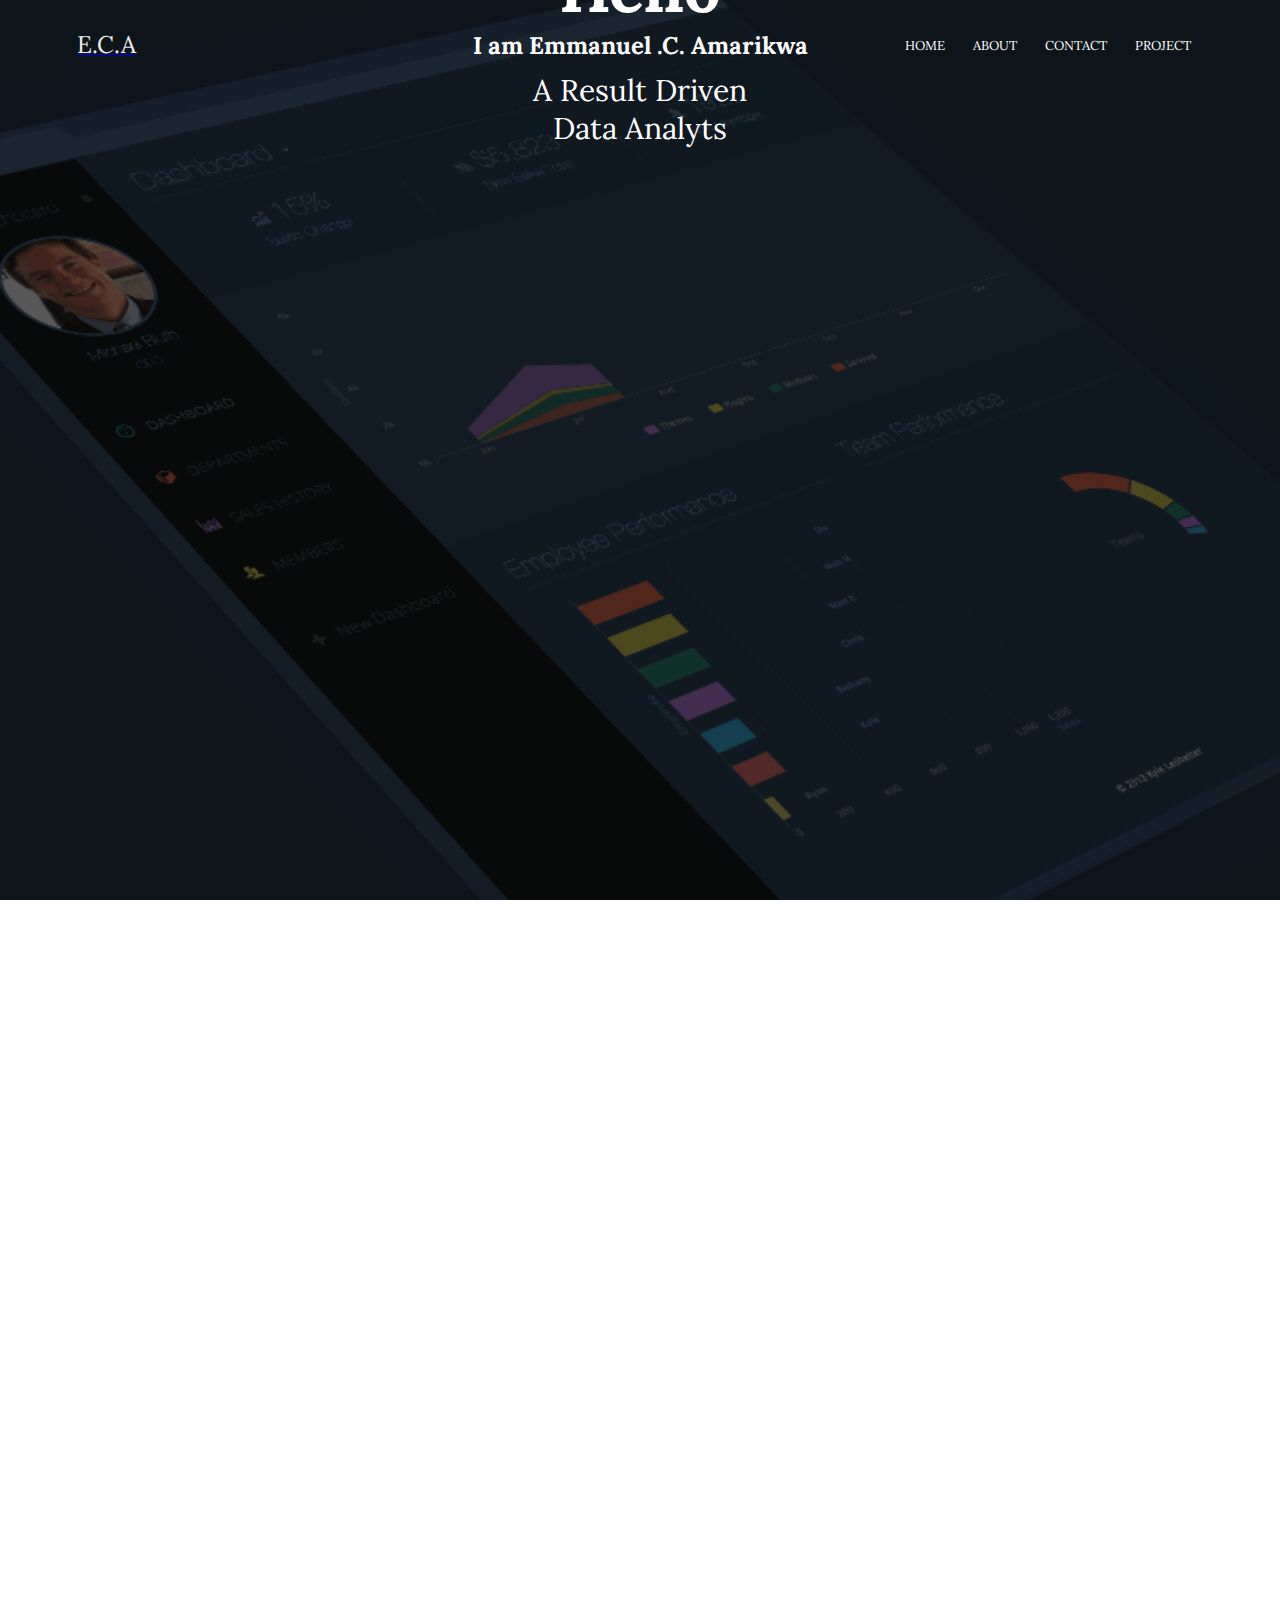
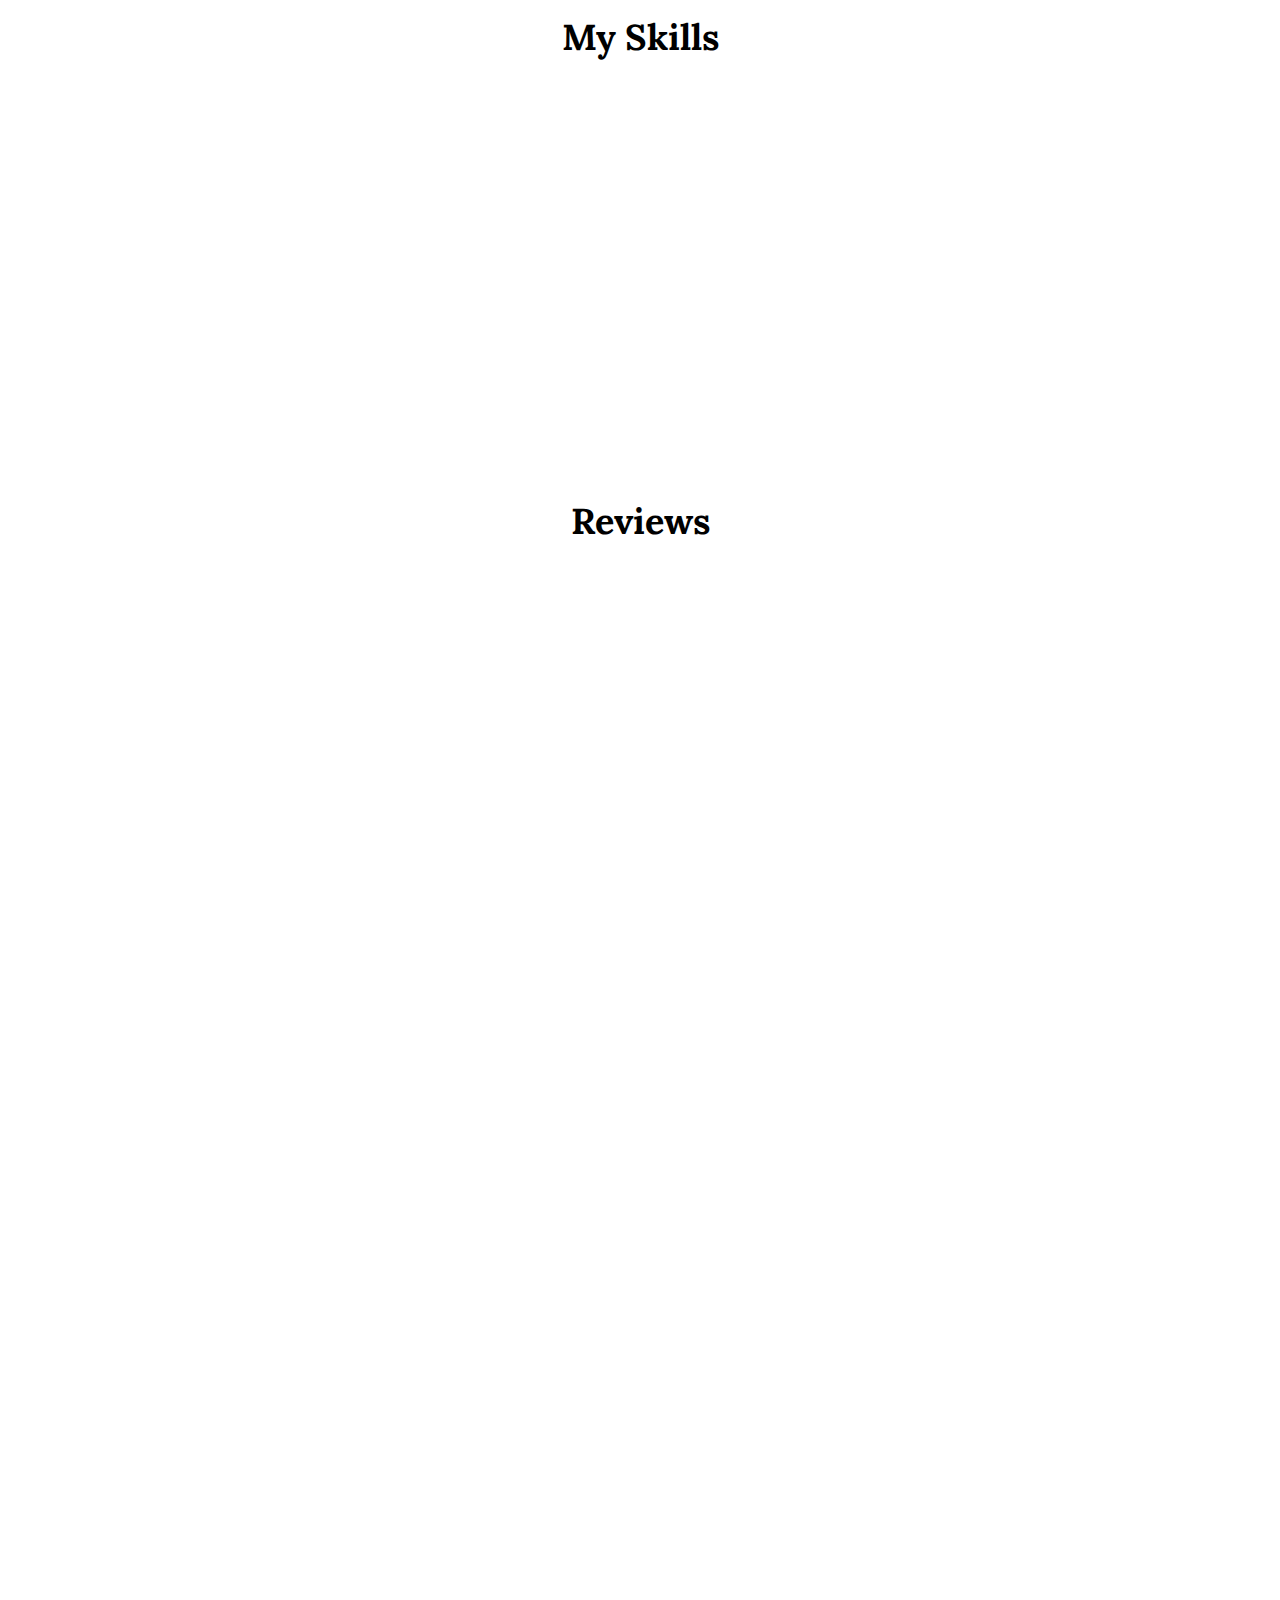
<file: index.html>
<!DOCTYPE html>
<html lang="en">
 <head>
<meta charset="UTF-8">
<meta http-equiv="X-UA-Compatible" content="IE=edge">
<meta name="viewport" content="width=device-width, initial-scale=1.0">
<link
rel="stylesheet"
href="https://cdnjs.cloudflare.com/ajax/libs/font-awesome/6.4.0/css/all.min.css"
integrity="sha512-iecdLmaskl7CVkqkXNQ/ZH/XLlvWZOJyj7Yy7tcenmpD1ypASozpmT/E0iPtmFIB46ZmdtAc9eNBvH0H/ZpiBw=="
crossorigin="anonymous"
referrerpolicy="no-referrer"
 />
<link rel="stylesheet" href="index.css">
<link rel="preconnect" href="https://fonts.googleapis.com">
<link rel="preconnect" href="https://fonts.gstatic.com" crossorigin>
<link href="https://fonts.googleapis.com/css2?family=Lora:ital,wght@1,500&display=swap" rel="stylesheet">
<link rel="stylesheet" href="https://unpkg.com/aos@next/dist/aos.css" />
<title>Document</title>
</head>
<body>

   <section class="header">
    <nav>
    <a href="ham.html"><span>E.C.A</span></a>
        <div class="navlinks" id="navlin">
            <div class="fa"> <i class=" fa fa-times" onclick="hidemenu()"></i></div>
           
            <ul>
                <li><a href="index.html">HOME</a></li>
                <li><a href="about.html">ABOUT</a></li>
                <li><a href="amarikwat@gmail.com">CONTACT</a></li>
                <li><a href="https://runwezt.medium.com/">PROJECT</a></li>
               
            </ul>
        </div>
        <div class="fa">  <i class=" fa fa-bars" onclick="openmenu()"></i></div>
        
    </nav>
    <div class="textbox">
        <h1>Hello</h1>
        <h2>I am Emmanuel .C. Amarikwa </h2>
        <p>A Result Driven <br> Data Analyts <br><br>
        <a href=" https://drive.google.com/file/d/16tXvi_BJkj31EyaNF1qS3DvhcFuwTTXw/view?usp=sharing" class="herobtn"> Download resume </a>
    </div>
     </section>


     <section class="aboutus">
        <div class="row">
          <div class="abt" data-aos="fade-up"     data-aos-easing="ease-in-out">
            <h1>A highly motivated and result oriented</h1>
            <p>
               Data Analyst with a strong Analytics background.
               Proficient in creating impactful data visualization with Power Bi, conducting predictive
                modeling and performing quantitative analysis. Skilled in transforming complex datasets 
                into valuable insights and providing actionable recommendations. Seeking a data analyst role to
                 leverage skills in data analysis and data visualization
               to drive informed business decisions and contribute to organization’s success.</p>
               <a href="about.html" class="herobtn redbtn">projects</a>
          </div>
          <div class="abt" data-aos="fade-up"     data-aos-easing="ease-in-out">
            <img src="assetppp/my pic.jpg" alt="">
          </div>
        </div>
       
       </section>
       
    <section class="subsi"  >
        <h1>My Skills</h1>


            <div class="row">
                <div class="col"data-aos="fade-up"     data-aos-easing="ease-in-out">
                    <h3>Critical Thinking</h3>
                    <p>A problem is created to be solved and proffering solution begins with a mindet. My critical 
                        thinking style isn't just about answers; it's a journey marked by intentional 
                        creativity and a commitment to continuous improvement. 
                    </p>

                </div>
                <div class="col" data-aos="fade-up"     data-aos-easing="ease-in-out">
                    <h3>Problem solving</h3>
                    <p>I approach problems with a "Get it done" mindest. I achieve this by properly understanding the problem, 
                        making adequate research and asking questions where neccesary.
                        </p>

                </div>
                <div class="col" data-aos="fade-up"     data-aos-easing="ease-in-out">
                    <h3>Communication</h3>
                    <p>Through my teaching experience, working on collaborative projects,
                         and leading a team, i understand the cruciality of effective communication.
                         This enables me explain technical concept in a comprehensible manner
                              </p>
                         </div>

                     </div>







    <section class="review">
        <h1>Reviews</h1>
        <div class="row">
            <div class="view" data-aos="fade-up"     data-aos-easing="ease-in-out">
                <img src="assetppp/JARGSLOGO.jpg" alt="">
                <div>
                    <p>Emmanuel has been part of our IT team right from the
                         start and has contributed to our startup growth </p>
                    <h3> Oboh Joshua </h3>
                    <br>
                    <i class="fa-solid fa-star"></i>
                    <i class="fa-solid fa-star"></i>
                    <i class="fa-solid fa-star"></i>
                    <i class="fa-solid fa-star"></i>
                </div>
            </div>

            <div class="view" data-aos="fade-up"     data-aos-easing="ease-in-out">
                <img src="assetppp/4EB0AA28-58ED-44B2-B5FF-626AEB73D4DE.JPG" alt="">
                <div>
                    <p> he work part time at smiletec during that he helped us with our business analysis  </p>
                    <h3> Obinna Justice </h3>
                    <br>
                    <i class="fa-solid fa-star"></i>
                    <i class="fa-solid fa-star"></i>
                    <i class="fa-solid fa-star"></i>
                    <i class="fa-solid fa-star"></i>
                </div>
            </div>
        </div>
    </section>

    <div class="cta" data-aos="fade-up"     data-aos-easing="ease-in-out">
    
        <h2>Contact me for further Inquiry  </h2>
        <br>
        <br>
        <a href= " amarikwat@gmail.com" class="herobtn">Contact Me</a>
        <br>
        <br>
        <br>
        <div class="row7">
        
            <a href="https://twitter.com/runweztt"><i class="fa-brands fa-twitter"></i></a>
            <a href="https://www.instagram.com/runwezt/"><i class="fa-brands fa-square-instagram"></i></a>
            <a href="https://www.linkedin.com/in/emmanuel-amarikwa-361163277?utm_source=share&utm_campaign=share_via&utm_content=profile&utm_medium=android_app"><i class="fa-brands fa-linkedin"></i></a>
            <a href="https://github.com/Runweztt"><i class="fa-brands fa-github"></i></a>
      </div>
    </div>

<!--FOOTER-->
<footer>
   

 <div class="footer1"data-aos="zoom-in-up" >

    
    <h2 class="abt" >About Me</h2>
    <br>
   <p style="color: rgb(82, 81, 81);font-family: Arial, Helvetica, sans-serif;">
    As a seasoned data analyst, I bring a wealth of experience in extracting meaningful 
    insights from complex datasets. I thrive on transforming raw data into actionable
     recommendations that drive informed business decisions. <br> 
    
  </p>


  <div class="row4">
    <ul>
    <li><a href="amarikwat@gmail.com">Contact </a></li>
    <li><a href="index.html">Back to the top</a></li>
    <li><a href="https://runwezt.medium.com/">Project</a></li>
    <li><a href="#">Packages</a></li>
    </ul>
    </div>

  <div class="row4">

    <a href=" https://drive.google.com/file/d/16tXvi_BJkj31EyaNF1qS3DvhcFuwTTXw/view?usp=sharing" class="herobtn"> Download resume </a>

</div>


<div class="row4">


</div>
</div>
</footer>




<script>
 var navlin =document.getElementById("navlin");
 function openmenu(){
    navlin.style.right ="0";
 }
 function hidemenu(){
    navlin.style.right ="-200px";
 }

 const cheta= document.querySelector('.row4')
 for(var i=0;i<cheta.length; i++){
    cheta[1].style.backgroundcolor="red"
 }
 console.log('cheta')

</script>
<script src="https://unpkg.com/aos@next/dist/aos.js"></script>
<script>
AOS.init({
    duration:2000
});
</script>
</body>
</html>
</file>
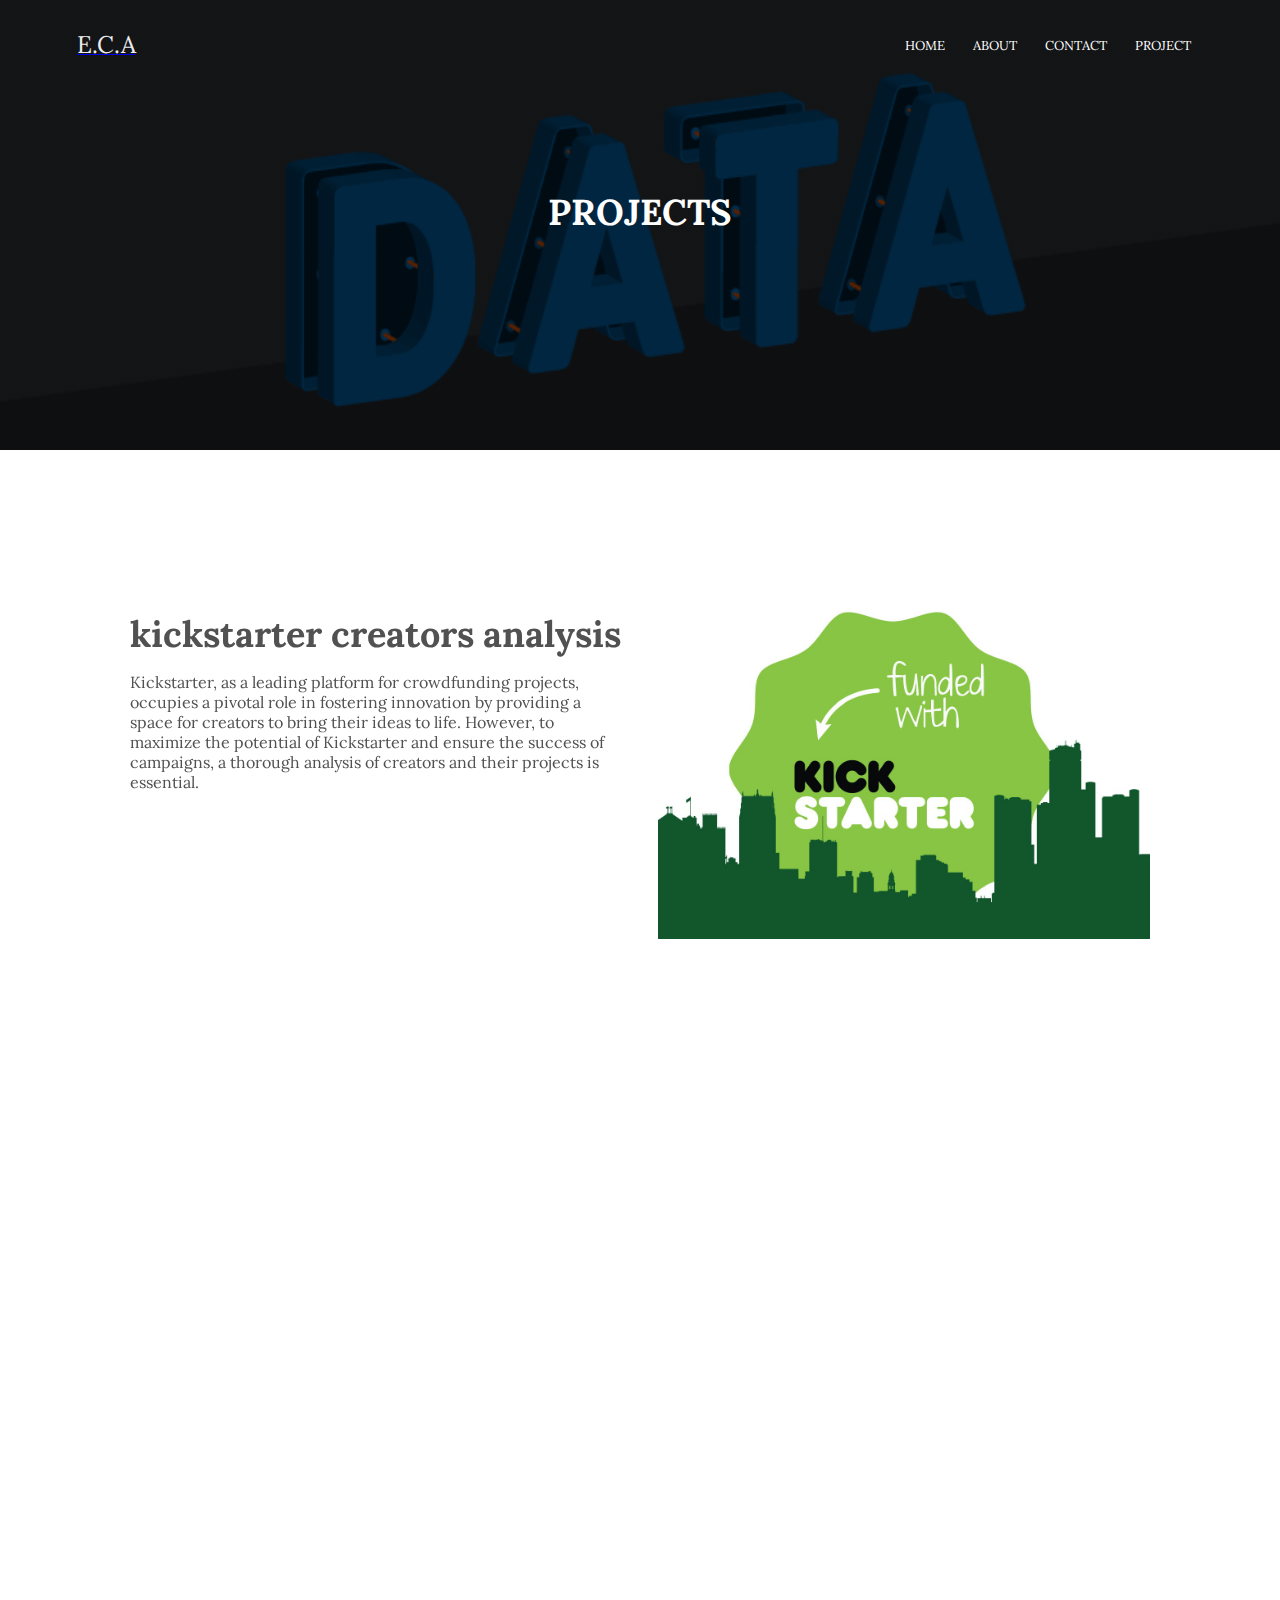
<file: about.html>
<!DOCTYPE html>
<html lang="en">
<head>
    <meta charset="UTF-8">
    <meta http-equiv="X-UA-Compatible" content="IE=edge">
    <meta name="viewport" content="width=device-width, initial-scale=1.0">
    <link
    rel="stylesheet"
    href="https://cdnjs.cloudflare.com/ajax/libs/font-awesome/6.4.0/css/all.min.css"
    integrity="sha512-iecdLmaskl7CVkqkXNQ/ZH/XLlvWZOJyj7Yy7tcenmpD1ypASozpmT/E0iPtmFIB46ZmdtAc9eNBvH0H/ZpiBw=="
    crossorigin="anonymous"
    referrerpolicy="no-referrer"
     />
    <link rel="stylesheet" href="index.css">
    <link rel="preconnect" href="https://fonts.googleapis.com">
<link rel="preconnect" href="https://fonts.gstatic.com" crossorigin>
<link href="https://fonts.googleapis.com/css2?family=Lora:ital,wght@1,500&display=swap" rel="stylesheet">
<link rel="stylesheet" href="https://unpkg.com/aos@next/dist/aos.css" />
    <title>Document</title>
</head>
<body>
    <section class="subhead">
        <nav>
            <a href="ham.html"><span>E.C.A</span></a>
            <div class="navlinks" id="navlin">
                <div class="fa"> <i class=" fa fa-times" onclick="hidemenu()"></i></div>
               
                <ul>
                    <li><a href="index.html">HOME</a></li>
                    <li><a href="about.html">ABOUT</a></li>
                    <li><a href="amarikwat@gmail.com">CONTACT</a></li>
                    <li><a href="https://runwezt.medium.com/">PROJECT</a></li>
                    
                </ul>
            </div>
            <div class="fa">  <i class=" fa fa-bars" onclick="openmenu()"></i></div>
            
        </nav>
        
        <h1>PROJECTS</h1>
     
         </section>


        </section>

        <section class="aboutus">
         <div class="row">
           <div class="abt" data-aos="fade-up"     data-aos-easing="ease-in-out">
             <h1>kickstarter creators analysis</h1>
             <p>
              Kickstarter, as a leading platform for crowdfunding projects, occupies a pivotal role in fostering 
              innovation by providing a space for creators to bring their ideas to life. However, to maximize the
               potential of Kickstarter 
              and ensure the success of campaigns, a thorough analysis of creators and their projects is essential.
               </p>
                <a href=" https://runwezt.medium.com/kickstarter-creators-analysis-68ae4ab14a9d" class="herobtn redbtn">Report Link</a>
           </div>
           <div class="abt" data-aos="fade-up"     data-aos-easing="ease-in-out">
             <img src="assetppp/kick.jpg" alt="">
           </div>
         </div>

        </section>

        <section class="aboutus">
            <div class="row">
              <div class="abt" data-aos="fade-up"     data-aos-easing="ease-in-out">
                <h1>Data cleaning with python </h1>
                <p>
                    Data cleaning is a foundational process in the data science lifecycle and its role cannot
                     be overemphasized when trying to uncover insights and generate reliable answers. More often than not,
                     data will always be dirty in the real world, and data cleaning cannot be completely avoided.
                  </p>
                   <a href="https://github.com/Runweztt/data-cleaning.git" class="herobtn redbtn">Report Link</a>
              </div>
              <div class="abt" data-aos="fade-up"     data-aos-easing="ease-in-out">
                <img src="assetppp/Python-pandas.jpg" alt="">
              </div>
            </div>
   
           </section>
         
     


  <!--FOOTER-->
  <footer>
       

    <div class="footer1"data-aos="zoom-in-up" >

       
       <h2 class="abt" >About Me</h2>
       <br>
      <p style="color: rgb(82, 81, 81);font-family: Arial, Helvetica, sans-serif;">
       As a seasoned data analyst, I bring a wealth of experience in extracting meaningful 
       insights from complex datasets. I thrive on transforming raw data into actionable
        recommendations that drive informed business decisions. <br> 
       
     </p>


     <div class="row4">
       <ul>
       <li><a href="amarikwat@gmail.com">Contact </a></li>
       <li><a href="index.html">Back to the top</a></li>
       <li><a href="#">Project</a></li>
       <li><a href="#">Packages</a></li>
       </ul>
       </div>

     <div class="row4">

       <a href=" https://drive.google.com/file/d/16tXvi_BJkj31EyaNF1qS3DvhcFuwTTXw/view?usp=sharing" class="herobtn"> Download resume </a>

 </div>


   <div class="row4">
 
   
   </div>
   </div>
   </footer>

   
   <script>
     var navlin =document.getElementById("navlin");
     function openmenu(){
        navlin.style.right ="0";
     }
     function hidemenu(){
        navlin.style.right ="-200px";
     }

   </script>
</script>
<script src="https://unpkg.com/aos@next/dist/aos.js"></script>
<script>
  AOS.init({
      duration:2000
  });
</script>
</body>
</html>
</file>
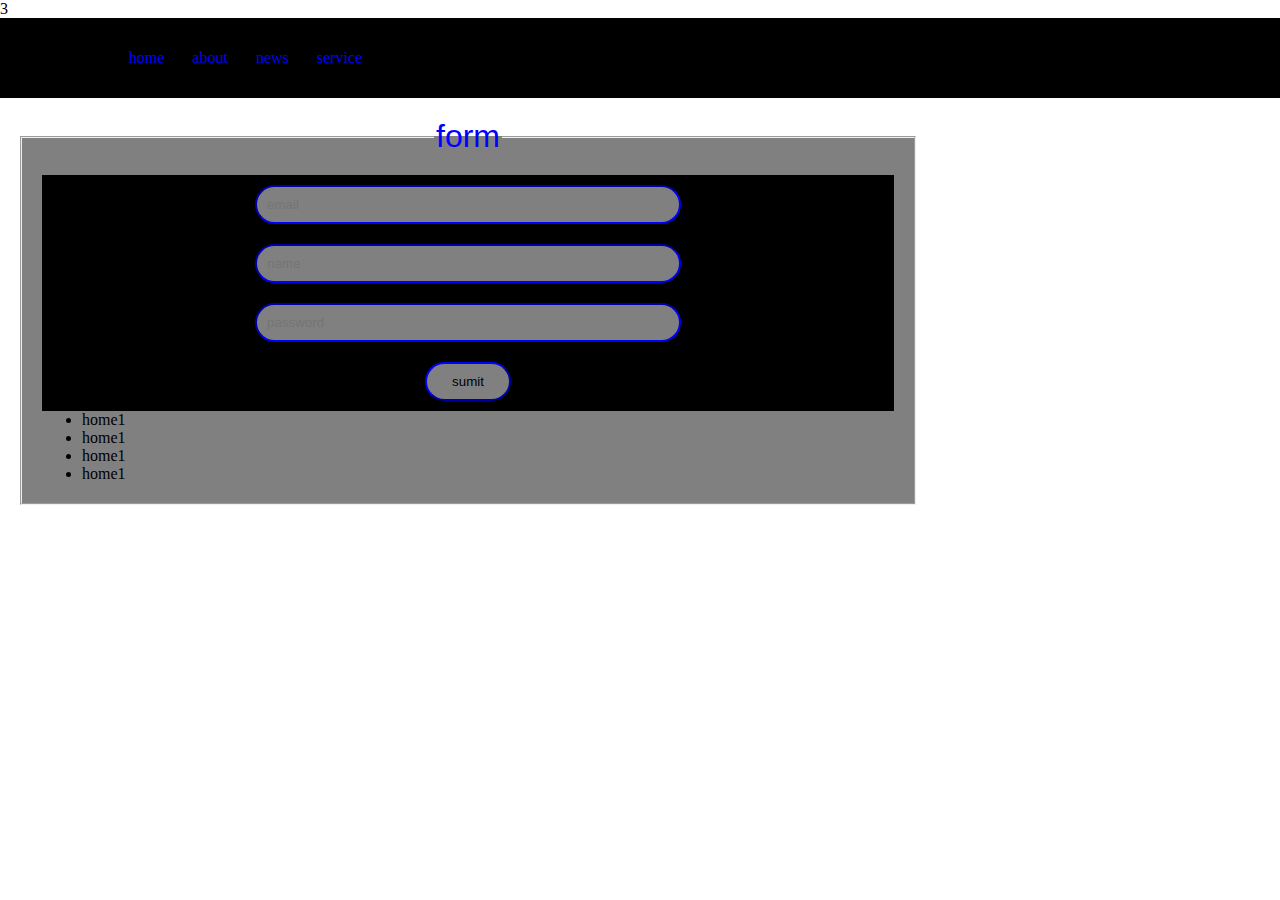
<file: css/form.html>
<!DOCTYPE html>
<html lang="en">
<head>
    <meta charset="UTF-8">
    <meta name="viewport" content="width=device-width, initial-scale=1.0">3
    <link rel="stylesheet" href="form.css">
    <title>Document</title>
</head>
<body>
    <header>
        <nav>
            <ul>
                <li>home</li>
                <li>about</li>
                <li>news</li>
                <li>service</li>
                
            </ul>

        </nav>
    </header>




    <fieldset><legend>form</legend>

        <form class="ss" id=" myform" action="">
            <div class="msg"></div>
            <input type="text" placeholder="email">
            <input type="text" placeholder="name">
            <input type="password" placeholder="password">
            <input class="btn" type="button" value="sumit">

        </form>

        
        <ul class="items">
          <li class="item"> home1</li>
          <li class="item"> home1</li>
          <li class="item"> home1</li>
          <li class="item"> home1</li>
             
        </ul>




    </fieldset>

    <script>
        // using for loop to to get set of result on the list item 

        const items= document.querySelector('.item');
         for(i=0; i<items.length; i++){
            items[i].style.fontsize="2rem"
         }
         console.log(items)

        
        
// 
// dom
//            const items =document.querySelectorAll('.item')
//            items.forEach((item) => console.log(items))

//         //    changing things in the dom 

//         const ul = document.querySelector(".items");
//         // ul.remove()
//         ul.children[2].textContent="cheta"
//         ul.children[1].innerHTML="ride";
//         // adding something to the dom and removing 


//     //    chaning in css using js 
//         // const btn = document.querySelector('.btn')
//         // btn.style.background='red';
       

//         // addEventListener
//         const btn =document.querySelector('.btn')
//         btn.addEventListener('click', (e) =>{
//             console.log('click')
//         })


//         const myform= document.querySelector('#myform') ;
//         const nameinput= document.querySelector('#name');
//         const emailinput= document.querySelector('#email');
//         const msg= document.querySelector('#msg');
//         const user= document.querySelector('#user');

//         myform.addEventListener('submit',onsubmit);
//         function onsubmit(e){
//             e.preventDefault();
//             if(nameinput.value ===''||emailinput.value===''){
//                 msg.classList.add('error');
//                 msg.innerHTML='please enter all field';

//                 setTimeout(() =>msg.remove(),3000)

//             } else  {
//                 console.log('success');
//             }    
//         }


    </script>
    </script>
    
    </script>
    
</body>
</html>
</file>
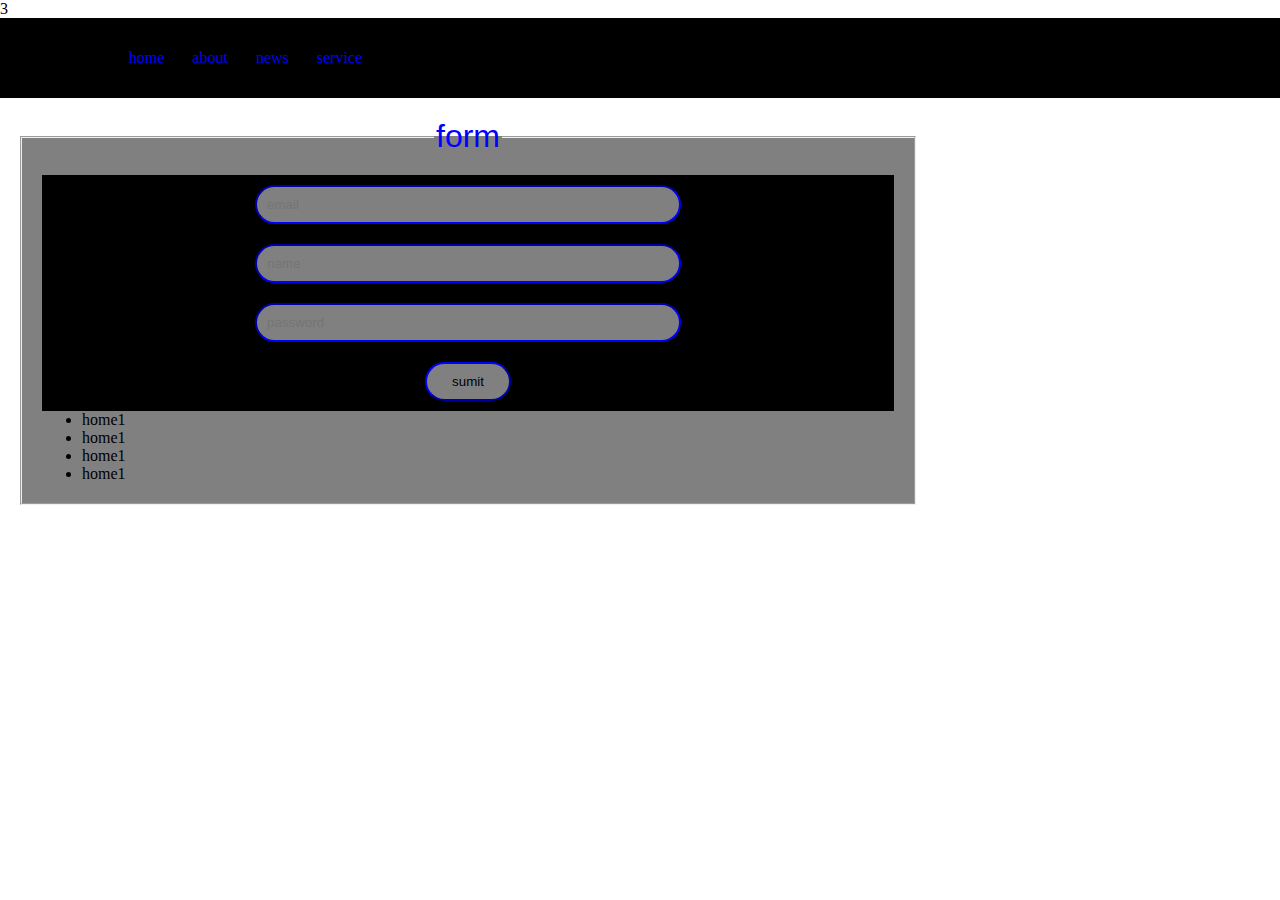
<file: css/xxx.html>
<!DOCTYPE html>
<html lang="en">
<head>
    <meta charset="UTF-8">
    <meta name="viewport" content="width=device-width, initial-scale=1.0">3
    <link rel="stylesheet" href="form.css">
    <title>Document</title>
</head>
<body>
    <header>
        <nav>
            <ul id="xxx">
                <li>home</li>
                <li>about</li>
                <li>news</li>
                <li>service</li>
                
            </ul>

        </nav>
    </header>




    <fieldset><legend>form</legend>

        <form class="ss" id=" myform" action="">
            <div class="msg"></div>
            <input type="text" placeholder="email">
            <input type="text" placeholder="name">
            <input type="password" placeholder="password">
            <input class="btn" type="button" value="sumit">

        </form>

        
        <ul id="xxx">
          <li class="item"> home1</li>
          <li class="item"> home1</li>
          <li class="item"> home1</li>
          <li class="item"> home1</li>      
        </ul>

    </fieldset>
    <script>
        const cheta = document.querySelector("xxx")

        for( var i=0;i<cheta.length; i++){
            cheta[1].style.backgroundcolor='red';
        }
        console.log('cheta');
    </script>
</file>
<file: index.css>
*{
  margin: 0;
  padding: 0;
  font-family: 'Lora', serif;
}
.header{
  min-height: 100vh;
  width: 100%;
  background-image: linear-gradient(rgba(0, 0, 0, 0.65), rgba(0, 0, 0, 0.65)), url(assetppp/analytics-app.gif);
  background-position: center;
  background-size: cover;
  position: relative;
}
nav{
  display: flex;
  padding: 2% 6%;
  justify-content: space-between;
  align-items: center;
}
nav span{
  color:rgb(237, 237, 240) ;
  font-size: x-large;
}

 nav span{
    height: 50px;
    position: relative;
    animation-name: content;
    animation-duration: 3s;
    animation-fill-mode: forwards;
}
@keyframes content{
    0%{left:-1000px ;}
    100%{left: 0;}
}

  .fa{
    display: none;
  }

  .navlinks ul li {
    list-style: none;
    display: inline-block;
    padding: 8px 12px;
    position: relative;
  }
  .navlinks ul li a{
    color: white;
    text-decoration: none;
    font-size: 13px;

  }
  .navlinks ul li ::after{
    content: '';
    width: 0;
    height: 2PX;
    background: blue;
    display: block;
    margin: auto;
    transition: 0.5s;
  }
  .navlinks ul li :hover::after{
    width: 100%;
  }
  .textbox{
    width: 90%;
    color: #fff;
    
    top: 50%;
    left: 50%;
    transform: translate(-50%,-50%);
    text-align: center;
    position: relative;
    animation: heading;
    animation-duration: 3s;
    animation-fill-mode: forwards;
}

@keyframes heading{
    0%{top:-0px ;}
    100%{top: 230px;}
}
  .textbox h1{
    font-size: 65px;
  }
  .textbox p{
    margin: 10px 0 40px;
    font-size: 30px;
  }
  .herobtn{
    display: inline-block;
    text-decoration: none;
    color: #fff;
    border: 1px solid #fff;
    padding: 12px 34px;
    font-size: 14px;
    background: transparent;
    position: relative;
    cursor: pointer;
    opacity: 0;
    animation-name: btn;
    animation-duration: 3s;
    animation-delay: 3s;
    animation-fill-mode: forwards;

    transition-property: transform;
    transition-duration: 1s;
}
  
  .herobtn:hover{
    border: 1px solid  rgb(230, 167, 7);
    color:  rgb(230, 167, 7);
    transition: 1s;
    transform: rotateY(180deg);

  }
  
  @keyframes btn{
      0%{opacity: 0;}
      100%{opacity: 1;}
  }

  .subsi{
    width: 80%;
    margin: auto;
    text-align: center;
    padding-top: 100px;
  }
  h1{
    font-size: 36px;
  }
   .subsi p{
    color: #777;
    font-size: 14px;
    font-weight: 300;
    line-height: 22px;
    padding: 10px;
  }

  .row{
    margin-top: 5%;
    display: flex;
    justify-content: space-between;
  }
  .col{
    flex-basis: 31%;
    background: #fff3f3;
    border-radius: 10px;
    margin-bottom: 5%;
    padding: 20px 12px;
    box-sizing: border-box;
    transition: 0.5s;
  }
  .col h3{
    text-align: center;
    font-weight: 600;
    margin: 10px 0;
  }
  .col:hover{
    box-shadow: 0 0 20px rgba(0, 0,0,0.2);

  }
  .gal{
    width: 80%;
    margin: auto;
    text-align: center;
    padding-top: 50px;
  }
  .product{
    flex-basis: 32%;
    border-radius: 10px;
    margin-bottom: 30px;
    position: relative;
    overflow: hidden;
  }
  .gal img{
    width: 100%;
    display: block;
  }
  .layer{
    background: transparent;
    height: 100%;
    width: 100%;
    position: absolute;
    top: 0;
    left: 0;
    transition: 0.5s;
  }
  .layer:hover{
    background: rgba(121, 93, 93, 0.7);
  }
  .layer h3{
    width: 100%;
    font-weight: 500;
    color: #fff;
    bottom: 0;
    left: 50%;
    transform: translate(-50%);
    position: absolute;
    transition: 0.5s;
  }
  .layer:hover h3{
    bottom: 49%;
    opacity: 1;
  }
  .facili{
    width: 80%;
    margin: auto;
    text-align: center;
    padding-top: 100px;
  }
  .faci{
    flex-basis: 31%;
    border-radius: 10px;
    margin-bottom: 5%;
    text-align: left;

  }
  .faci img {
    width: 100%;
    border-radius: 10px;
  }
  .faci p{
    padding: 0;
  }
  .faci  h3{
    margin-top: 16px;
    margin-bottom: 15px;
    text-align: center;
  }

  .review{
    width: 80%;
    margin: auto;
    padding-top: 100px;
    text-align: center;
    

  }

  .view{
    flex-basis: 44%;
    border-radius: 10px;
    margin-bottom: 5%;
    text-align: left;
    background: #fff3f3;
    padding: 25px;
    cursor: pointer;
    display: flex;
  }
  .view img {
    height: 40px;
    margin-left: 5px;
    margin-right: 30px;
    border-radius: 50%;
  }
  .view p{
    padding: 0;
  }
  .view h3{
    margin-top: 15px;
    text-align: left;
  }

  .cta {
    margin: 100px auto;
    width: 100%;
    background-image: linear-gradient(rgba(0, 0, 0, 0.65), rgba(0, 0, 0, 0.65)), url(assetppp/contactimg);
    background-position: center;
    background-size: cover;
    text-align: center;
    padding: 100px 0;
  }

  .cta h1 {
  color: #fff;
  margin-bottom: 40px;
  padding: 0;
  }
.cta h2{
  color: #fff;
}
.cta .row7 a{
  text-decoration:none;
  color:white;
  transition:0.5s;
  }
  
  .cta .row7 a:hover{
  color:#fff;
  }
  
  .cta .row7 ul{
  width:100%;
  }
  
  .cta .row7 ul li{
  display:inline-block;
  margin:0px 30px;
  }
  
  .cta .row7 a i{
  font-size:2em;
  margin:0% 1%;
  }

  .herobtn1{
    display: block;
    width: 40%;
    text-decoration: none;
    color: #fff;
    border: 1px solid #fff;
    padding: 12px 34px;
    font-size: 14px;
    background: transparent;
    position: relative;
    cursor: pointer;
    align-items: center;
    margin-left: 27%;
  }
  .herobtn1:hover{
    border: 1px solid  rgb(230, 167, 7);
    color:  rgb(230, 167, 7);
    transition: 1s;
  }

  
  .icon{
    
    width:100%;
    margin:1% 0%;
    padding:0.6% 0%;
    color:gray;
    font-size:0.8em;
    gap: 20%;
  }
  .row2{
    display: flex;
    padding: 3% 8%;
    justify-content: center;
    align-items: center;
    margin: 30px;
    color: #a3a1a1;
    top: 60px;
  }

  
      /*FOOTER*/
      .footer1{
        background:#000;
        padding:30px 0px;
        font-family: 'Play', sans-serif;
        text-align:center;
      
        }
        
        .footer1 .row4{
        width:100%;
        margin:1% 0%;
        padding:0.6% 0%;
        color:gray;
        font-size:0.8em;
        }
        
        .footer1 .row4 a{
        text-decoration:none;
        color:gray;
        transition:0.5s;
        }
        
        .footer1 .row4 a:hover{
        color:#fff;
        }
        
        .footer1 .row4 ul{
        width:100%;
        }
        
        .footer1 .row4 ul li{
        display:inline-block;
        margin:0px 30px;
        }
        
        .footer1 .row4 a i{
        font-size:2em;
        margin:0% 1%;
        }
        .abt{
          top: 40%;
          color:  rgb(82, 81, 81);
          align-items: center;
        }
        
        .img{
          height: 60px;
          margin: 10px;
          padding: 10px;
        }

        



  


  @media(max-width: 700px){

    
     .textbox h1{
      font-size: 22px;
     }
     .textbox p{
      font-size: 17px;
     }
     .navlinks ul li {
      display: block;
     }
     .navlinks{
      position: fixed;
      background:  rgb(17, 17, 17) ;
      height: 100vh;
      width: 200px;
      top: 0;
      right: -200px;
      text-align: left;
      z-index: 2;
      transition: 1s;
      
     }
     .fa{
      display: block;
      color: #fff;
      margin: 10px;
      font-size: 22px;
      cursor: pointer;
     }
     .navlinks ul{
      padding: 30px;
     }
     .row{
      flex-direction: column;
     }
     .cta h1{
      font-size: 24px;
     }
     .cta h2{
      font-size:18px ;
     }
     .herobtn1{
      margin-left: 12%;
      width: 57%;
     }
     .row1{
      display: block;
     }
     .footer p{
      font-size: 14px;
     }

     .footer1{
      text-align:left;
      padding:5%;
      }
      .footer1 .row4 ul li{
      display:block;
      margin:10px 0px;
      text-align:left;
      }
      .footer1 .row4 a i{
      margin:0% 3%;
      }

      .subhead h1{
        font-size: 24px;
      }
 
  }
  
      
      
      


        /* about us page */

        .subhead{
          height: 50vh;
          width: 100%;
          background-image: linear-gradient(rgba(0, 0, 0, 0.65), rgba(0, 0, 0, 0.65)), url(assetppp/data\ gif.gif);
          background-position: center;
          background-size: cover;
          text-align: center;
          color: #fff;
        }

        .subhead h1{
          margin-top: 100px;

        }
        .aboutus{
          width: 80%;
          margin: auto;
          padding-top: 80px;
          padding-bottom: 50px;
        }
        .abt{
          flex-basis: 48%;
          padding: 30px 2px;
        }
        .abt img{
          width: 100%;
        }
        .abt h1{
          padding-top: 0;
        }
        .abt p{
          padding: 15px 0 25px;
        }
        .redbtn{
          border: 1px solid #f44336;
          background: transparent;
          color: #f44336;
        }
        .redbtn:hover{
          color:rgba(255, 217, 0, 0.651);
        }


        /* blogs */

        .blog{
          width: 80%;
          margin: auto;
          padding: 60px 0;

        }
        .blogleft{
          flex-basis: 65%;
        }
        .blogleft img {
          width: 100%;
        }
        .blogleft h2 {
          color: #222;
          font-weight: 600;
          margin: 30px 0;
        }
        .blogleft p {
          color: #999;
          padding: 0;
        }
        .blogright{
          flex-basis: 32%;

        }
        .blogright h3{
          background: #f44336;
          color: #fff;
          padding: 7px 0;
          font-size: 16px;
          margin-bottom: 20px;
        }
        .blogright div {
          display: flex;
          align-items: center;
          justify-content: space-between;
          color: #555;
          padding: 8px;
          box-sizing: border-box;
        }

        .comm{
          border: 1px solid #ccc;
          margin: 50px 0;
          padding: 10px 20px;
        }
        .comm h3{
          text-align: left;
        }
        .commfo input, .commfo textarea{
          width: 100%;
          padding: 10px;
          margin: 15px 0 ;
          box-sizing: border-box;
          border: none;
          outline: none;
          background: #f0f0f0;

        }
        .commfo button{
          margin: 10px 0;
        }
    /* contactb us page */

    .loca{
      width: 80%;
      margin: auto;
      padding: 80px 0;
    }
    .loca iframe{
      width: 100%;

    }
    .conta{
      width: 80%;
      margin: auto;
      
    }
    .contaa{
      flex-basis: 48%;
      margin-bottom: 30px;
      
    }
    .contaa div{
      display: flex;
      align-items: center;
      margin-bottom: 40px;
    }
    .contaa div .fa{
      font-size: 28px;
      color: #f44336;
      margin: 10px;
      margin-left: 30px;
    }

    .contaa div p{
      padding: 0;
    }
    .contaa div h3{
      font-size: 20px;
      margin-bottom: 5px;
      color: #555;
      font-weight: 400;
    }

    .contaa input, .contaa textarea{
      width: 100%;
      padding: 15px;
      margin-bottom: 17%;
      outline: none;
      border: 1px solid#ccc;
      box-sizing: border-box;

    }
</file>
<file: css/form.css>
*{
    margin: 0;
    box-sizing: border-box;
}

fieldset{
    width: 70%;
    margin: 20px;
    padding: 20px;
    align-items: center;
    justify-content: center;
    background: gray;
}

.ss{
    display: flex;
    flex-direction: column;
    background-color: black;
    width: 100%;
    align-items: center;
    

    
    
}
input{
    margin: 10px;
    padding: 10px;
    width: 50%;
    align-items: center;
    border-radius:  20px;
    border-color: blue;
    
    background-color: grey;
    
}
 .btn{
    width: 10%;

}
legend{
    text-align: center;
    color:blue;
    font-size: xx-large;
    font-family: 'Lucida Sans', 'Lucida Sans Regular', 'Lucida Grande', 'Lucida Sans Unicode', Geneva, Verdana, sans-serif;
}

header{
    display: flex;
    height: 80px;
    background: black ;
}
nav{
    display: flex;
    padding: 2% 6%;
    justify-content: space-between;
    align-items: center;
  }

 nav ul li{
    display: inline-block;
    list-style: none;
    color: blue;
    padding: 8px 12px;

}
.error{
    background-color: red;
    color: #fff;
    padding: 5px;
    margin: 5px;
}
</file>
